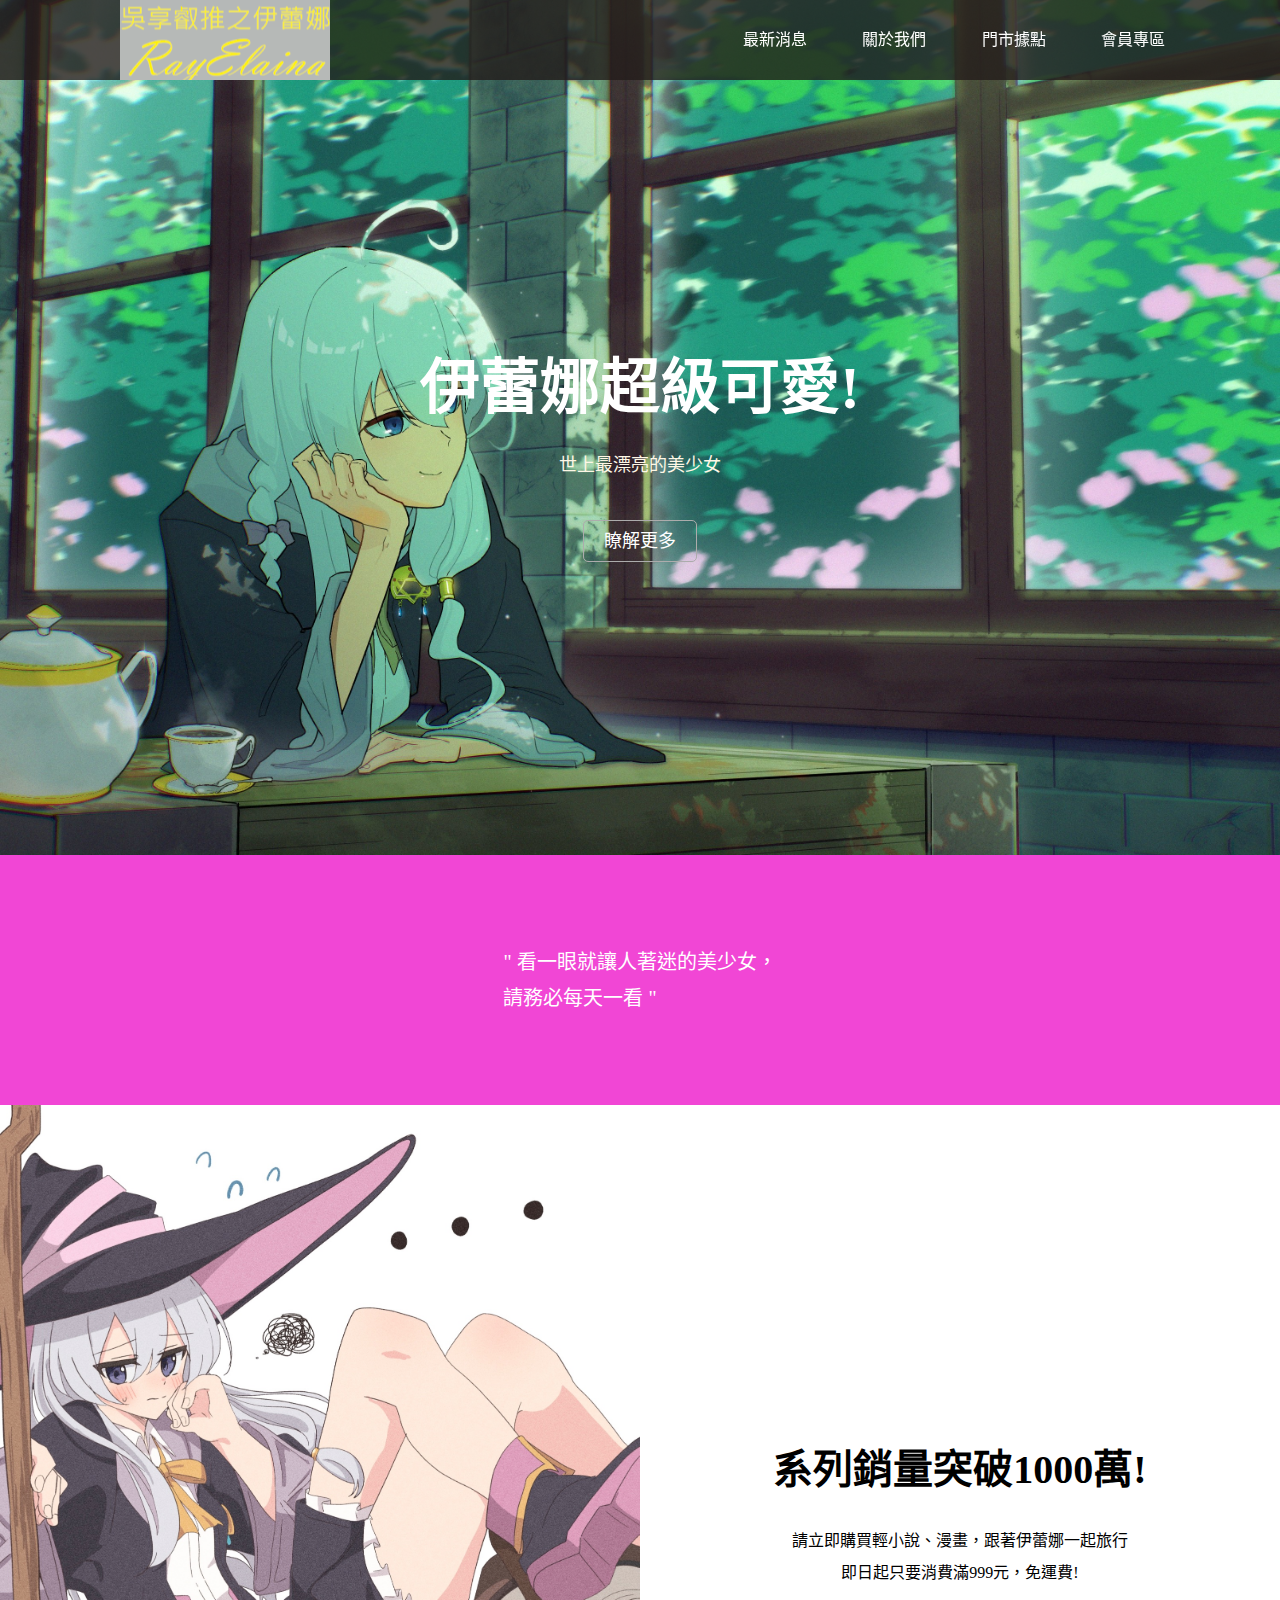
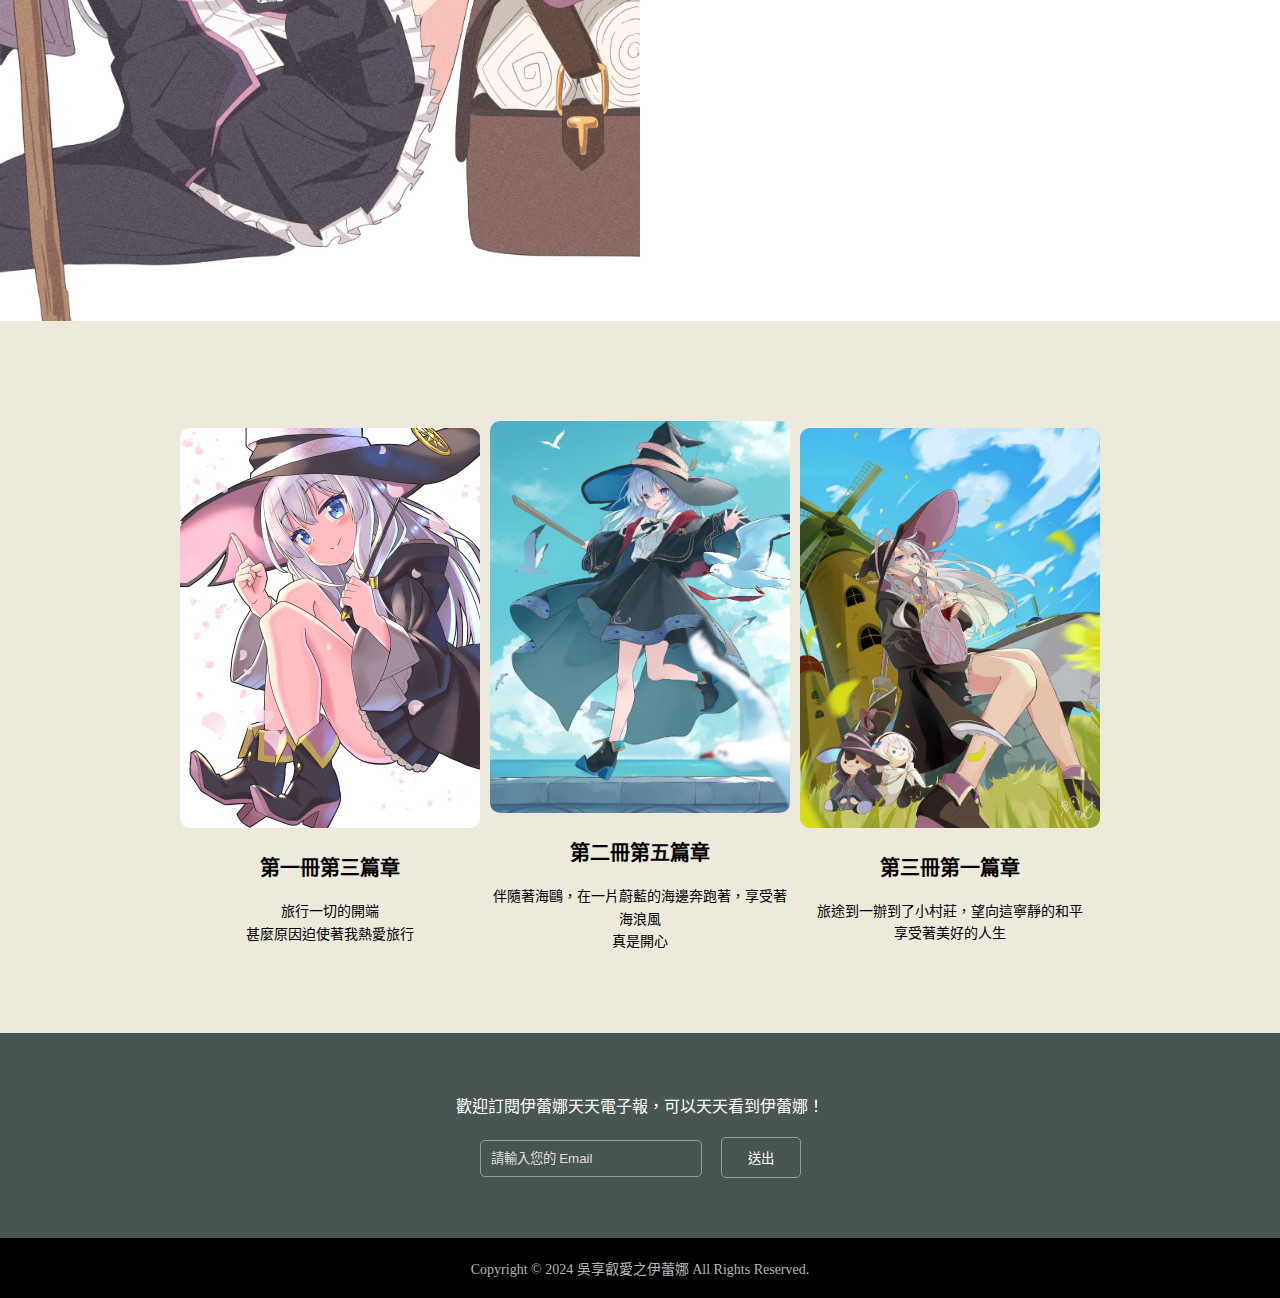
<file: web_TO_student 20241204/web20241204/index.html>
<!DOCTYPE html>
<html lang="zh-TW">
<head>
    <meta charset="UTF-8">
    <meta name="viewport" content="width=device-width, initial-scale=1.0">
    <title>吳享叡的伊蕾娜天堂</title>
    <link rel="stylesheet" href="style.css">
</head>
<body>
    <header>
    <button class="menu">&#9776;</button>
    <h1>吳享叡的伊蕾娜天堂</h1>
    <nav>
    <ul>
        <li><a href="https://zh.wikipedia.org/zh-tw/%E8%A7%81%E4%B9%A0%E9%AD%94%E5%A5%B3%E4%BC%8A%E8%95%BE%E5%A8%9C">最新消息</a></li>
        <li><a href="https://zh.wikipedia.org/zh-tw/%E8%A7%81%E4%B9%A0%E9%AD%94%E5%A5%B3%E4%BC%8A%E8%95%BE%E5%A8%9C">關於我們</a></li>
        <li><a href="https://zh.wikipedia.org/zh-tw/%E8%A7%81%E4%B9%A0%E9%AD%94%E5%A5%B3%E4%BC%8A%E8%95%BE%E5%A8%9C">門市據點</a></li>
        <li><a href="https://zh.wikipedia.org/zh-tw/%E8%A7%81%E4%B9%A0%E9%AD%94%E5%A5%B3%E4%BC%8A%E8%95%BE%E5%A8%9C">會員專區</a></li>                
    </ul>
    </nav>  
    </header>   
    <main>

    <section class="news">
    <h2>伊蕾娜超級可愛!</h2>
    <p>世上最漂亮的美少女</p>
    <p><a href="https://zh.wikipedia.org/zh-tw/%E8%A7%81%E4%B9%A0%E9%AD%94%E5%A5%B3%E4%BC%8A%E8%95%BE%E5%A8%9C">瞭解更多</a></p>
    </section>

    <section class="slogan">
    <blockquote>" 看一眼就讓人著迷的美少女，<br>請務必每天一看 "</blockquote>
    </section>
    
    <section class="shop">
    <img src="images/5.jpg" alt="烘培工坊大安店">
    <div class="info">
    <h2>系列銷量突破1000萬!</h2>
    <p>請立即購買輕小說、漫畫，跟著伊蕾娜一起旅行<br>
       即日起只要消費滿999元，免運費!</p>
    </div>
    </section>

    <section class="product">
        <div>
            <img src="images/2.jpg" alt="第一冊第三篇章">
            <h3>第一冊第三篇章</h3>
            <p>旅行一切的開端<br>甚麼原因迫使著我熱愛旅行</p>
        </div>
        <div>
            <img src="images/1.png" alt="第二冊第五篇章">
            <h3>第二冊第五篇章</h3>
            <p>伴隨著海鷗，在一片蔚藍的海邊奔跑著，享受著海浪風<br>真是開心</p>
        </div>
        <div>
            <img src="images/0.jpg" alt="第三冊第一篇章">
            <h3>第三冊第一篇章</h3>
            <p>旅途到一辦到了小村莊，望向這寧靜的和平<br>享受著美好的人生</p>
        </div>
    </section>
    <section class="newsletter">
        <p>歡迎訂閱伊蕾娜天天電子報，可以天天看到伊蕾娜！</p>
        <form>
            <input type="email" placeholder="請輸入您的 Email" required>
            <button type="submit">送出</button>
        </form>
    </section>
    </main>
    <footer>
        <p>Copyright © 2024 吳享叡愛之伊蕾娜 All Rights Reserved.</p>
    </footer>
</body>
</html>
</file>
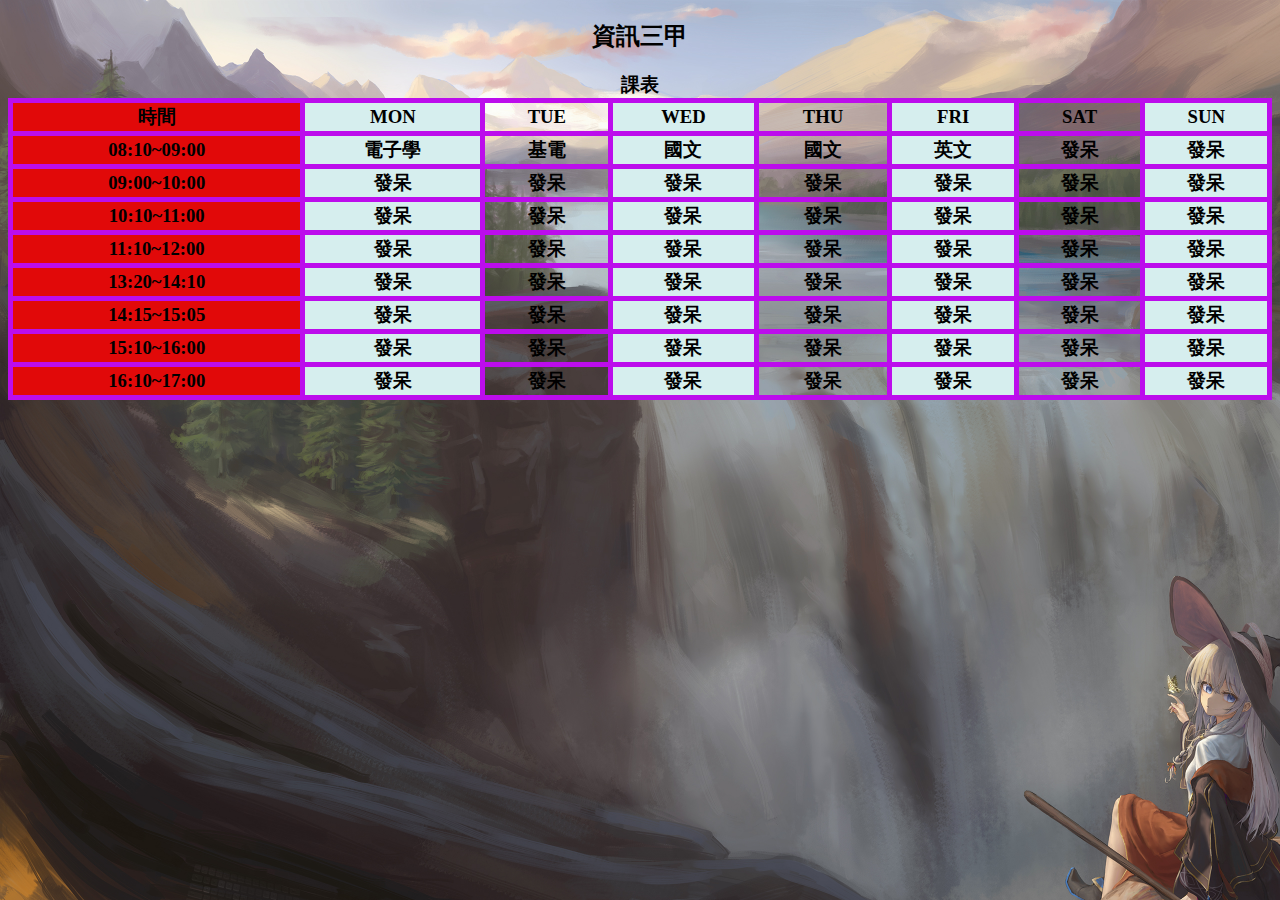
<file: 20240925/0.html>
<!DOCTYPE html>
<html>
<head>
  <meta charset="utf-8">
<style>
    
table, th, td {
  border: 5px solid rgb(188, 13, 236);
  border-collapse: collapse;
}
th:nth-child(even),td:nth-child(even) {
  background-color: #D6EEEE;
}
th,td {
  text-align: center;
}
</style>
</head>
<body>
    <center>


<body background="illust_96127059_20220404_232347.jpg"></body>
<link href="./0.css" type="text/css" rel="stylesheet">


<h2>資訊三甲</h2>
<h3>
<table style="width: 100%;">
<colgroup>
  <col span="!" style="background-color: #e10909">
</colgroup>
<caption>課表</caption>
<tr>
<th>時間</th>
<th>MON</th>
<th>TUE</th>
<th>WED</th>
<th>THU</th>
<th>FRI</th>
<th>SAT</th>
<th>SUN</th>
</tr>
<tr>
<td>08:10~09:00</td>
<td>電子學</td>
<td>基電</td>
<td>國文</td>
<td>國文</td>
<td>英文</td>
<td>發呆</td>
<td>發呆</td>
</tr>
<tr>
    <td>09:00~10:00</td>
<td>發呆</td>
<td>發呆</td>
<td>發呆</td>
<td>發呆</td>
<td>發呆</td>
<td>發呆</td>
<td>發呆</td>
</tr>
<tr>
    <td>10:10~11:00</td>
    <td>發呆</td>
    <td>發呆</td>
    <td>發呆</td>
    <td>發呆</td>
    <td>發呆</td>
    <td>發呆</td>
    <td>發呆</td>
</tr>
<tr>
    <td>11:10~12:00</td>
    <td>發呆</td>
    <td>發呆</td>
    <td>發呆</td>
    <td>發呆</td>
    <td>發呆</td>
    <td>發呆</td>
    <td>發呆</td>
</tr>
<tr>
    <td>13:20~14:10</td>
    <td>發呆</td>
    <td>發呆</td>
    <td>發呆</td>
    <td>發呆</td>
    <td>發呆</td>
    <td>發呆</td>
    <td>發呆</td>
</tr>
<tr>
    <td>14:15~15:05</td>
    <td>發呆</td>
    <td>發呆</td>
    <td>發呆</td>
    <td>發呆</td>
    <td>發呆</td>
    <td>發呆</td>
    <td>發呆</td>
</tr>
<tr>
    <td>15:10~16:00</td>
    <td>發呆</td>
    <td>發呆</td>
    <td>發呆</td>
    <td>發呆</td>
    <td>發呆</td>
    <td>發呆</td>
    <td>發呆</td>
</tr>
<tr>
    <td>16:10~17:00</td>
    <td>發呆</td>
    <td>發呆</td>
    <td>發呆</td>
    <td>發呆</td>
    <td>發呆</td>
    <td>發呆</td>
    <td>發呆</td>
</tr>
</table>
</h2>
</center>
</body>
</html>
</file>
<file: web_TO_student 20241204/web20241204/style.css>
* {
    padding:0;
    margin:0;
}
body {
    background-color: #000000;
}
header {
    background-color:rgba(35,28,26,0.8);
    height:80px;
    width:100%;
    position:fixed;    
}
h1 {
    color:white;
    position:absolute;
    left:120px;
    top:0;
    line-height: 80px;
    background-image:url(images/Logo2.png) ;
    background-repeat: no-repeat;
    background-position: center;
    width:210px;
    text-indent: -9999px; 
}
header ul {
    position:absolute;
    right:5vw;
    top:0;
    line-height:80px;
}
header li {
    display:inline;
    margin-right:4vw;    
}
header a {
    color:white;
    text-decoration: none;
}
header a:hover {
    text-decoration: underline;
}
.news {
    background-color: antiquewhite;
    color:white;
    height:95vh;
    background-image: url("images/4.jpg");
    background-repeat: no-repeat;
    background-size:cover;
    background-position: center;
    display:flex;
    flex-direction:column;
    align-items: center;
    justify-content: center;
} 
.news h2 {
    font-size:60px;
    margin-top:60px;
} 
.news p {
    color:#FEF7E6;
    font-size:18px;
    margin:25px 0;
}
.news a {
    color:white;
    text-decoration: none;
    border: 1px solid #ACACAC;
    padding:10px 20px;
    border-radius: 5px;
}
.slogan {
    background-color:#f146d5;
    color:white;
    height:250px;
    display:flex;
    justify-content: center;
    align-items: center;
    font-size: 20px;
    line-height: 1.8em;  
}
.shop {
    display:flex;
}
.shop img {
    width:50%;
}
.info {
    width:50%;
    background-color: white;
    display:flex;
    flex-direction:column;
    align-items: center;
    justify-content: center;
}
.info h2 {
    font-size:40px;
    margin-bottom: 30px;
}
.info p {
    text-align: center;
    line-height: 2em;
}
.product {
    display:flex;
    background-color: #ede9db;
    justify-content: space-between;
    align-items: center;
    padding: 100px 180px 80px;
}
.product div {
    width:300px;
    text-align:center;
}
.product img {
    width:100%;
    border-radius: 10px;;
}
.product h3 {
    font-size: 20px;    
    margin: 20px 0;
}
.product p {
    font-size:14px;
    line-height: 1.6em;
}
.newsletter {
    background-color:#485652;
    color:white;
    padding:60px 0;
    display:flex;
    flex-direction: column;
    align-items: center;
}
.newsletter p {
    margin-bottom: 20px;
}
.newsletter input, .newsletter button {
    background-color: transparent;
    color:white;
    border: 1px solid #949d9a; 
    padding: 10px; 
    border-radius: 5px;;
}
.newsletter input {
    width:200px;
    margin-right: 15px;;
}
.newsletter button {
    width:80px;
    cursor:pointer;
}
input::placeholder {
    color:#DDDDDD;
}
input:focus {
    outline: none; /* 移除焦點效果 */
    border-color:#E0E9A3; /* 焦點時的邊框顏色 */
}
footer {
    background-color:#000000;
    color:#B7B7B7;
    height:60px;
    display:flex;
    justify-content: center;
    align-items: center;
    font-size: 14px;
}
.menu {
    display:none;
}
</file>
<file: 20240925/0.css>
body{
    background-size : 1920px 1080px ;
}
</file>
